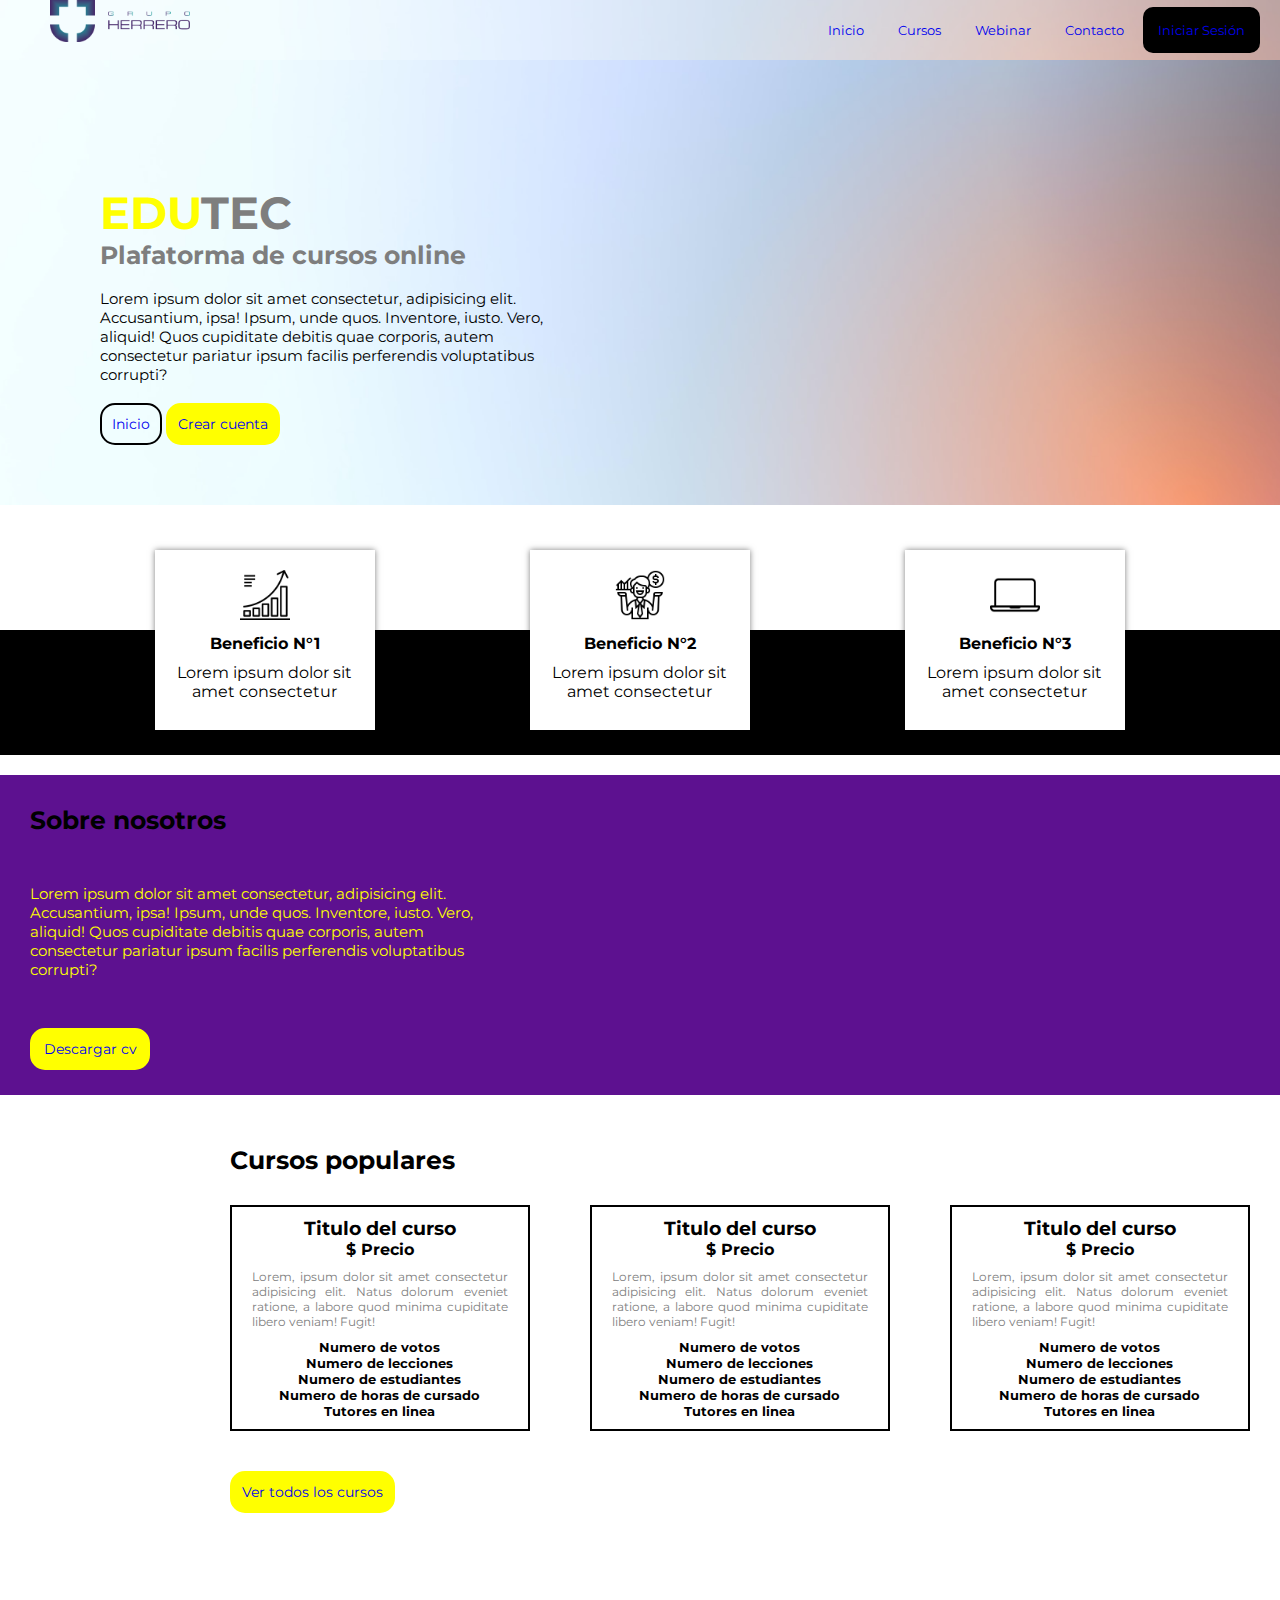
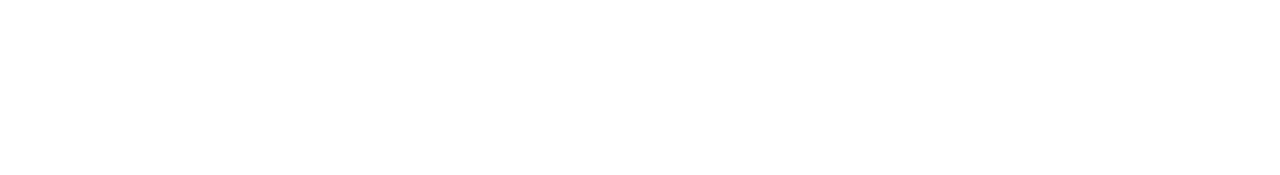
<file: index.html>
<!DOCTYPE html>
<html lang="es">
<head>
    <meta charset="UTF-8">
    <meta http-equiv="X-UA-Compatible" content="IE=edge">
    <meta name="viewport" content="width=device-width, initial-scale=1.0">
    <link rel="stylesheet" href="assets/estilos.css">
    <link href="https://fonts.googleapis.com/css2?family=Montserrat:ital,wght@0,100;0,200;0,300;0,400;0,500;0,600;0,700;0,800;0,900;1,100;1,200;1,300;1,400;1,500;1,600;1,700;1,800;1,900&display=swap" rel="stylesheet">
    <title>Plataforma de cursos online</title>
</head>
<body>
    <div class="container__general">

        <div class="nav__container">
            <nav class="header__nav--index">
                <img src="img/gh-logotipo-original.png" alt="Logo de la empresa" class="nav__logo--index">
                <div>  
                    <ul>
                        <li class="nav__il--index"><a href="index.html">Inicio</a></li>
                        <li class="nav__il--index"><a href="views/Cursos.html">Cursos</a></li>
                        <li class="nav__il--index"><a href="views/Webinar.html">Webinar</a></li>
                        <li class="nav__il--index"><a href="views/Contacto.html">Contacto</a></li>
                        <li class="nav__il--index" id="btn__is"><a href="views/Iniciar__sesión.html">Iniciar Sesión</a></li>
                    </ul>
                </div>
            </nav>
        </div>

    <br>
    <br>
    <br>
    <br>
    <br>
    <br>

        <div class="hero__container">
            <section class="header__container">
                <div>
                    <h1 class="header__tittle"> <span class="span__edu">EDU</span>TEC</h1>
                    <h2 class="header__subtittle">Plafatorma de cursos online</h2>
                    <br>
                <div>
                    <p class="header__parrafo"> Lorem ipsum dolor sit amet consectetur, adipisicing elit. Accusantium,
                    ipsa! Ipsum, unde quos. Inventore, iusto. Vero, aliquid! Quos
                    cupiditate debitis quae corporis, autem consectetur pariatur ipsum
                    facilis perferendis voluptatibus corrupti? </p>
                </div>
                <br>
                <div>
                    <ul>
                        <li class="text__btn--inicio"><a href="index.html">Inicio</a></li>
                        <li class="text__btn--cuenta"><a href="#">Crear cuenta</a></li>
                    </ul>
                </div>
                </div>
            </section>
        </div>

        <!-- Beneficios -->

    <section class="beneficios__container">
        <div class="grid">
            <div class="beneficios__grid">
                <div class="beneficios__text">
                    <img class="far fa-icon1" src="img/icono1.png" alt="icono1">
                    <h4 class="titulos__beneficios">Beneficio N°1</h4>
                    <p class=""> Lorem ipsum dolor sit amet consectetur </p>
                </div>
                <div class="beneficios__text">
                    <img class="far fa-icon2" src="img/icono2.png" alt="icono2">
                    <h4 class="titulos__beneficios">Beneficio N°2</h4>
                    <p> Lorem ipsum dolor sit amet consectetur </p>
                </div>
                <div class="beneficios__text">
                    <img class="far fa-icon3" src="img/icono3.png" alt="icono3">
                    <h4 class="titulos__beneficios">Beneficio N°3</h4>
                    <p> Lorem ipsum dolor sit amet consectetur </p>
                </div>
            </div>
        </div>
    </section>
    <br>
    
    <!-----fin de beneficios------>

<!-- sobre nosotros -->

    <section class="sobrenosotros_grid">
        <div class="sobrenosotros__container">
            <h2 class="sobrenosotros__tittle">Sobre nosotros</h2>
            <br>
            <p class="sobrenosotros__parrafo">
                Lorem ipsum dolor sit amet consectetur, adipisicing elit. Accusantium,
                ipsa! Ipsum, unde quos. Inventore, iusto. Vero, aliquid! Quos cupiditate
                debitis quae corporis, autem consectetur pariatur ipsum facilis
                perferendis voluptatibus corrupti?
            </p>
            <br>
            <a href="#" class="sobrenosotros__btn">Descargar cv</a>
        </div>
    </section>
    <br>

<!-----fin de sobre nosotros------>

<!-- Cursos populares -->

<section>
    <div class="cursospolulares_grid">
        <h2 class="cursospopulares__tittle">Cursos populares</h2>
        <div class="cp__containergeneral">
            <div class="cursospopulares__container">
            <h3>Titulo del curso</h3>
            <h4>$ Precio</h4>
            <p class="cursospopulares_parrafo">
                Lorem, ipsum dolor sit amet consectetur adipisicing elit. Natus
                dolorum eveniet ratione, a labore quod minima cupiditate libero
                veniam! Fugit!
            </p>
            <h5>Numero de votos</h5>
            <h5>Numero de lecciones</h5>
            <h5>Numero de estudiantes</h5>
            <h5>Numero de horas de cursado</h5>
            <h5>Tutores en linea</h5>
            </div>
            <div class="cursospopulares__container">
            <h3>Titulo del curso</h3>
            <h4>$ Precio</h4>
            <p class="cursospopulares_parrafo">
                Lorem, ipsum dolor sit amet consectetur adipisicing elit. Natus
                dolorum eveniet ratione, a labore quod minima cupiditate libero
                veniam! Fugit!
            </p>
            <h5>Numero de votos</h5>
            <h5>Numero de lecciones</h5>
            <h5>Numero de estudiantes</h5>
            <h5>Numero de horas de cursado</h5>
            <h5>Tutores en linea</h5>
            </div>
            <div class="cursospopulares__container">
            <h3>Titulo del curso</h3>
            <h4>$ Precio</h4>
            <p class="cursospopulares_parrafo"> Lorem, ipsum dolor sit amet consectetur adipisicing elit. Natus
                dolorum eveniet ratione, a labore quod minima cupiditate libero veniam! Fugit!</p>
            <h5>Numero de votos</h5>
            <h5>Numero de lecciones</h5>
            <h5>Numero de estudiantes</h5>
            <h5>Numero de horas de cursado</h5>
            <h5>Tutores en linea</h5>
            </div>
        </div>   
        <div>
            <ul>
                <li class="cursospopulares__btn"><a href="views/Cursos.html">Ver todos los cursos </a></i>
            </ul>
        </div>
    
</section>

</body>
</html>
</file>
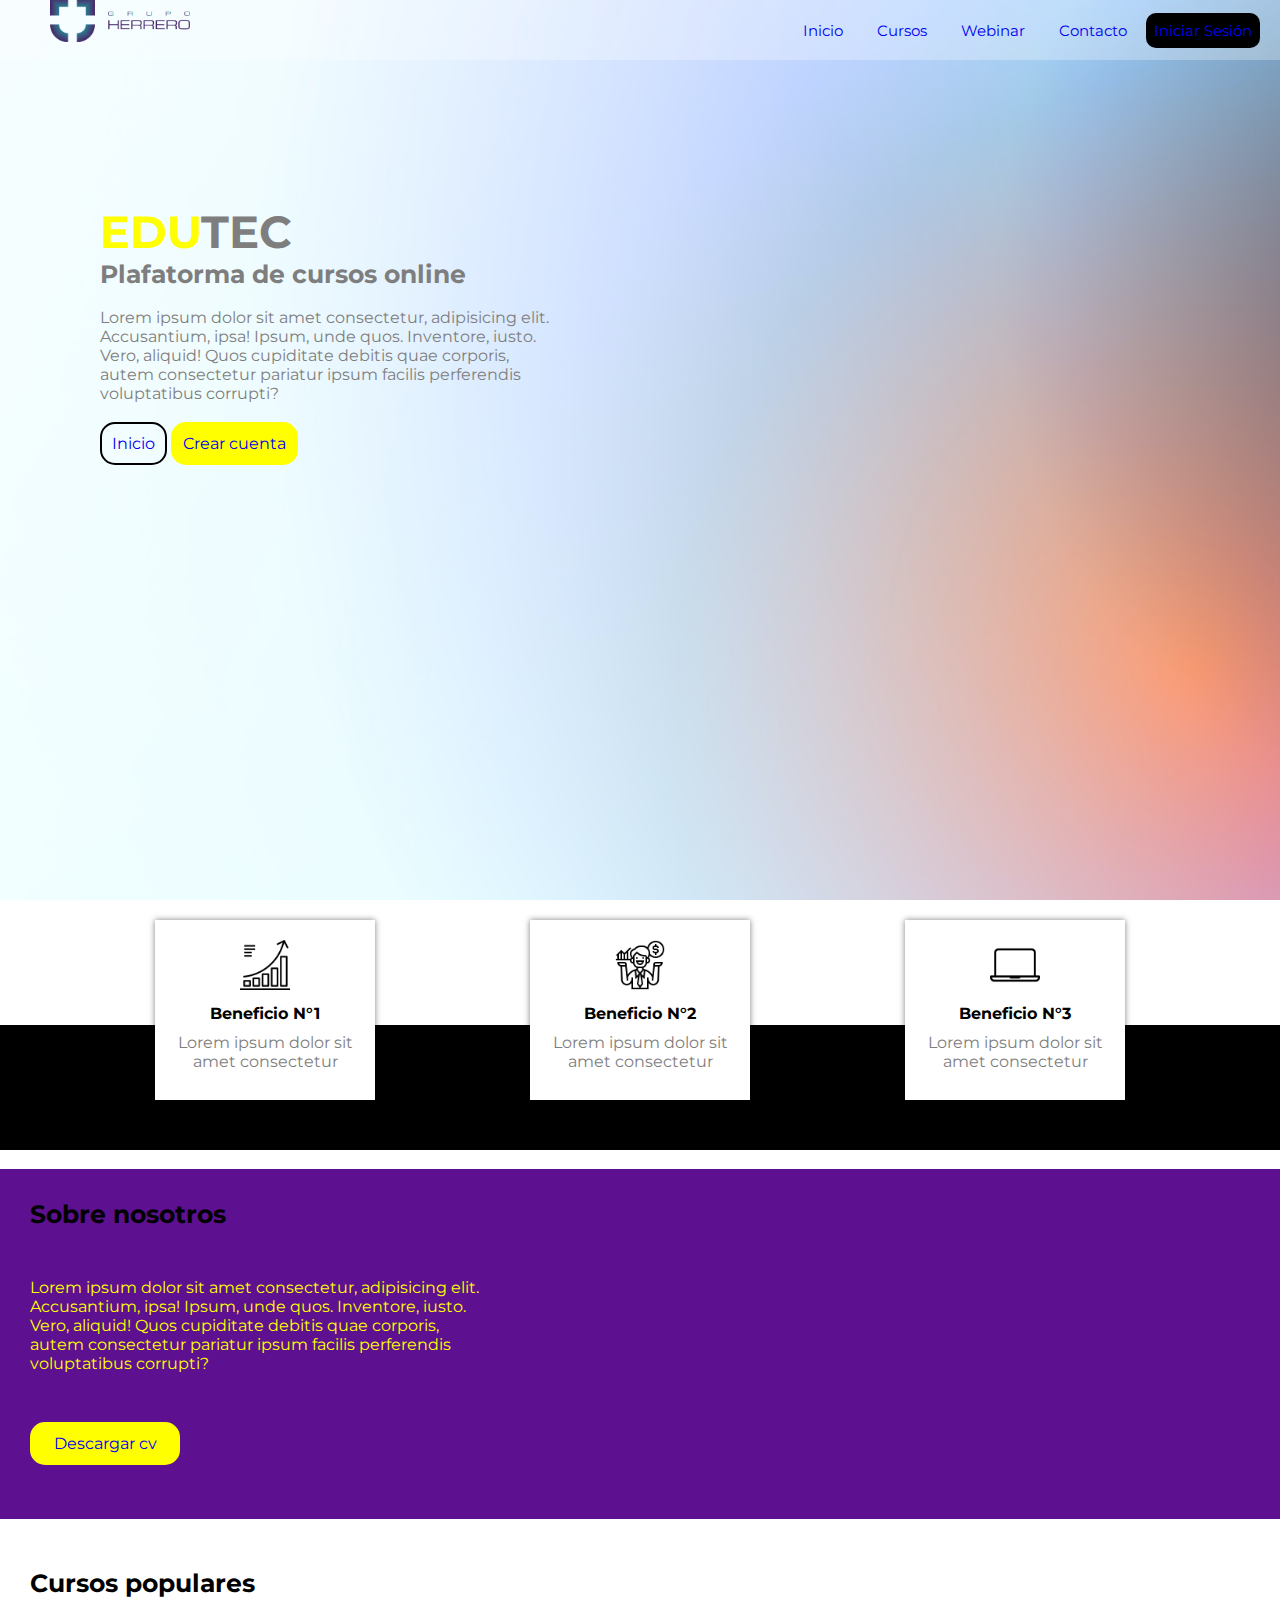
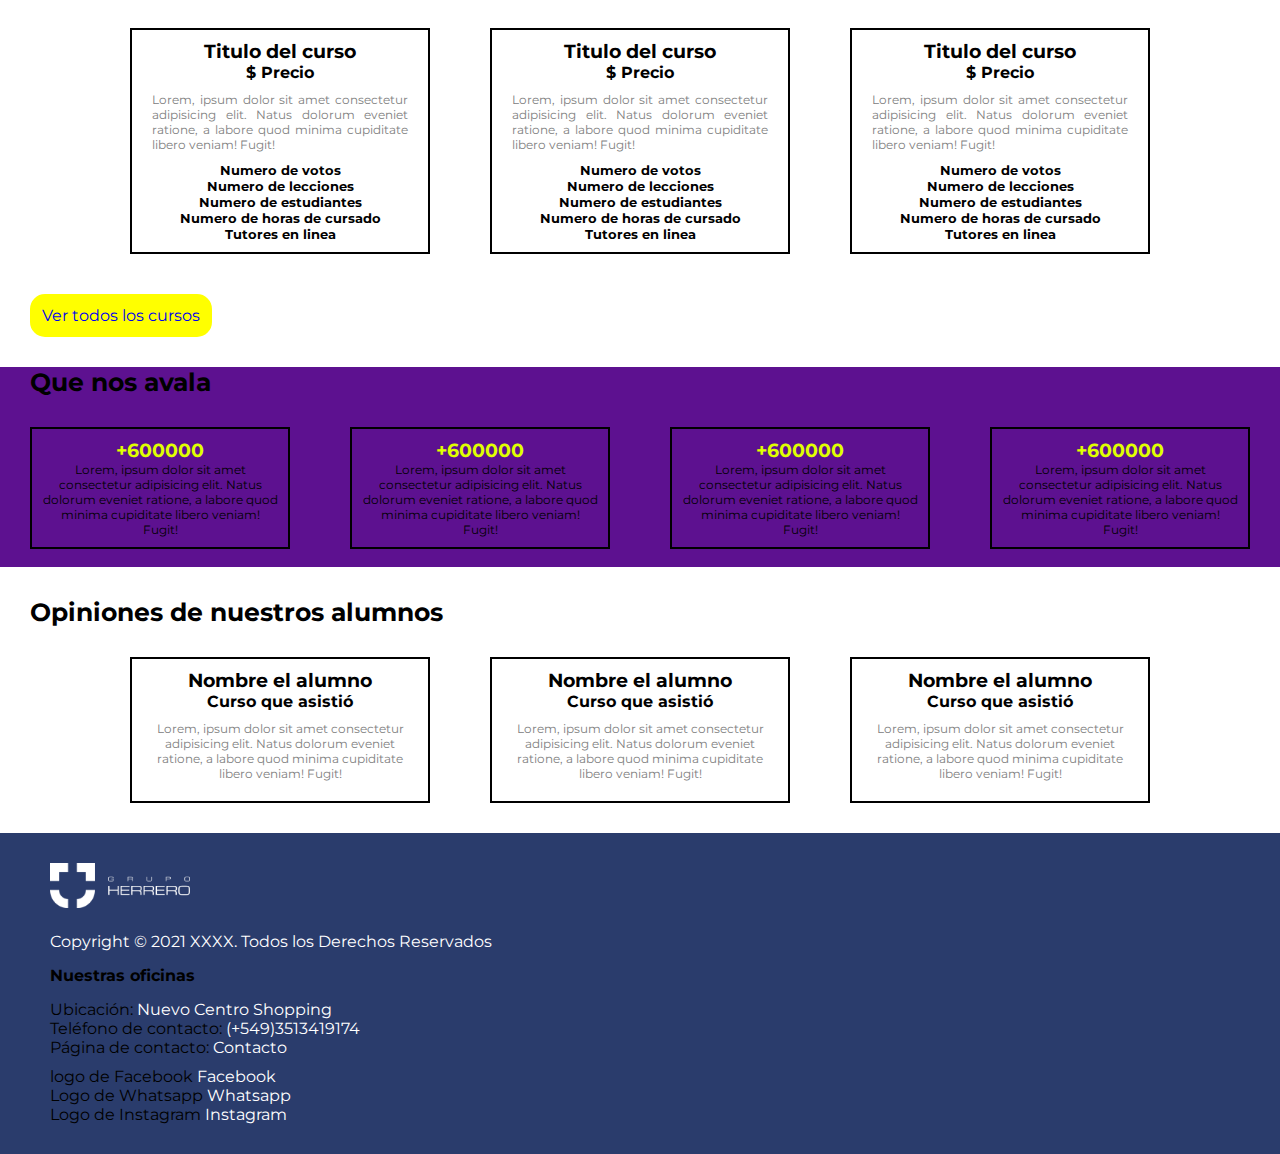
<file: extra/Entrega N°10/index.html>
<!DOCTYPE html>
<html lang="es">

<!-- Sección del head -->

<head>
    <meta charset="UTF-8" />
    <meta http-equiv="X-UA-Compatible" content="IE=edge" />
    <meta name="viewport" content="width=device-width, initial-scale=1.0" />
    <link rel="stylesheet" href="assets/css/estilos.css" />
    <link rel="preconnect" href="https://fonts.googleapis.com">
    <link rel="preconnect" href="https://fonts.gstatic.com" crossorigin>
    <link href="https://fonts.googleapis.com/css2?family=Montserrat:ital,wght@0,100;0,200;0,300;0,400;0,500;0,600;0,700;0,800;0,900;1,100;1,200;1,300;1,400;1,500;1,600;1,700;1,800;1,900&display=swap" rel="stylesheet">
    <title>Plataforma de cursos online</title>
</head>

<!-----fin del head------>

<body>
    
    <!-- Sección del Header -->
    <header class="header__index">

    <!-- Barra de menú -->

    <nav class="header__nav--index">
        <img src="img/gh-logotipo-original.png" alt="Logo de la empresa" class="nav__logo--index">
        <div>  
            <ul>
                <li class="nav__il--index"><a href="index.html">Inicio</a></li>
                <li class="nav__il--index"><a href="views/Cursos.html">Cursos</a></li>
                <li class="nav__il--index"><a href="views/Webinar.html">Webinar</a></li>
                <li class="nav__il--index"><a href="views/Contacto.html">Contacto</a></li>
                <li class="nav__il--is"><a href="views/Iniciar__sesión.html">Iniciar Sesión</a></li>
            </ul>
        </div>
    </nav>

    <!-----fin de la barra de menu------>

    <br>
    <br>
    <br>
    <br>
    <br>
    <br>

    <!-- hero del header -->

    <section class="header__container">
        <div>
            <h1 class="header__tittle"> <span class="span__edu">EDU</span>TEC</h1>
            <h2 class="header__subtittle">Plafatorma de cursos online</h2>
            <br>
        <div>
            <p class="header__parrafo"> Lorem ipsum dolor sit amet consectetur, adipisicing elit. Accusantium,
            ipsa! Ipsum, unde quos. Inventore, iusto. Vero, aliquid! Quos
            cupiditate debitis quae corporis, autem consectetur pariatur ipsum
            facilis perferendis voluptatibus corrupti? </p>
        </div>
        <br>
        <div>
            <ul>
                <li class="text__btn--inicio"><a href="index.html">Inicio</a></li>
                <li class="text__btn--cuenta"><a href="#">Crear cuenta</a></li>
            </ul>
        </div>
        </div>
    </section>

    <!-----fin del hero----->

    </header>

    <!-----fin del header------>

    <!-- Beneficios -->

    <section class="beneficios__container">
        <div class="grid">
            <div class="beneficios__grid">
                <div class="beneficios__text">
                    <img class="far fa-icon1" src="img/icono1.png" alt="icono1">
                    <h4 class="titulos__beneficios">Beneficio N°1</h4>
                    <p class=""> Lorem ipsum dolor sit amet consectetur </p>
                </div>
                <div class="beneficios__text">
                    <img class="far fa-icon2" src="img/icono2.png" alt="icono2">
                    <h4 class="titulos__beneficios">Beneficio N°2</h4>
                    <p> Lorem ipsum dolor sit amet consectetur </p>
                </div>
                <div class="beneficios__text">
                    <img class="far fa-icon3" src="img/icono3.png" alt="icono3">
                    <h4 class="titulos__beneficios">Beneficio N°3</h4>
                    <p> Lorem ipsum dolor sit amet consectetur </p>
                </div>
            </div>
        </div>
    </section>
      <br>
    
    <!-----fin de beneficios------>

    <!-- sobre nosotros -->
    <section>
        <div class="sobrenosotros__container">
            <h2 class="sobrenosotros__tittle">Sobre nosotros</h2>
            <br>
            <p class="sobrenosotros__parrafo">
                Lorem ipsum dolor sit amet consectetur, adipisicing elit. Accusantium,
                ipsa! Ipsum, unde quos. Inventore, iusto. Vero, aliquid! Quos cupiditate
                debitis quae corporis, autem consectetur pariatur ipsum facilis
                perferendis voluptatibus corrupti?
            </p>
            <br>
            <a href="#" class="sobrenosotros__btn">Descargar cv</a>
        </div>
    </section>
    <br>

    <!-----fin de sobre nosotros------>

    <!-- Cursos populares -->

    <section>
        <h2 class="cursospopulares__tittle">Cursos populares</h2>
        <div class="cp__containergeneral">
            <div class="cursospopulares__container">
            <h3>Titulo del curso</h3>
            <h4>$ Precio</h4>
            <p class="cursospopulares_parrafo">
                Lorem, ipsum dolor sit amet consectetur adipisicing elit. Natus
                dolorum eveniet ratione, a labore quod minima cupiditate libero
                veniam! Fugit!
            </p>
            <h5>Numero de votos</h5>
            <h5>Numero de lecciones</h5>
            <h5>Numero de estudiantes</h5>
            <h5>Numero de horas de cursado</h5>
            <h5>Tutores en linea</h5>
            </div>
            <div class="cursospopulares__container">
            <h3>Titulo del curso</h3>
            <h4>$ Precio</h4>
            <p class="cursospopulares_parrafo">
                Lorem, ipsum dolor sit amet consectetur adipisicing elit. Natus
                dolorum eveniet ratione, a labore quod minima cupiditate libero
                veniam! Fugit!
            </p>
            <h5>Numero de votos</h5>
            <h5>Numero de lecciones</h5>
            <h5>Numero de estudiantes</h5>
            <h5>Numero de horas de cursado</h5>
            <h5>Tutores en linea</h5>
            </div>
            <div class="cursospopulares__container">
            <h3>Titulo del curso</h3>
            <h4>$ Precio</h4>
            <p class="cursospopulares_parrafo"> Lorem, ipsum dolor sit amet consectetur adipisicing elit. Natus
                dolorum eveniet ratione, a labore quod minima cupiditate libero veniam! Fugit!</p>
            <h5>Numero de votos</h5>
            <h5>Numero de lecciones</h5>
            <h5>Numero de estudiantes</h5>
            <h5>Numero de horas de cursado</h5>
            <h5>Tutores en linea</h5>
            </div>
        </div>   
        <div>
            <ul>
                <li class="cursospopulares__btn"><a href="views/Cursos.html">Ver todos los cursos </a></i>
            </ul>
        </div>
    </section>
    
    <!----- fin de cursos polulares ----->

    <!-- Que nos avala -->

    <section class="quenosavala__container--general">
        <h2 class="quenosavala__tittle">Que nos avala</h2>
        <div class="quenosavala__container">
            <div class="quenosavala__section">
                <h3 class="quenosavala__number">+600000</h3>
                <p class="quenosavala_parrafo">
                Lorem, ipsum dolor sit amet consectetur adipisicing elit. Natus
                dolorum eveniet ratione, a labore quod minima cupiditate libero
                veniam! Fugit!
                </p>
            </div>
            <div class="quenosavala__section">
                <h3 class="quenosavala__number">+600000</h3>
                <p class="quenosavala_parrafo">
                Lorem, ipsum dolor sit amet consectetur adipisicing elit. Natus
                dolorum eveniet ratione, a labore quod minima cupiditate libero
                veniam! Fugit!
                </p>
            </div>
            <div class="quenosavala__section">
                <h3 class="quenosavala__number">+600000</h3>
                <p class="quenosavala_parrafo">
                Lorem, ipsum dolor sit amet consectetur adipisicing elit. Natus
                dolorum eveniet ratione, a labore quod minima cupiditate libero
                veniam! Fugit!
                </p>
            </div>
            <div class="quenosavala__section">
                <h3 class="quenosavala__number">+600000</h3>
                <p class="quenosavala_parrafo">
                Lorem, ipsum dolor sit amet consectetur adipisicing elit. Natus
                dolorum eveniet ratione, a labore quod minima cupiditate libero
                veniam! Fugit!
                </p>
            </div>
        </div>
    </section>

    <!----- fin de que nos avala ----->

    <!-- Comentarios de nuestros alumnos -->

    <section>
        <h2 class="opiniones__tittle">Opiniones de nuestros alumnos</h2>
        <div class="opiniones__containergeneral">
            <div class="opiniones__container">
                <h3>Nombre el alumno</h3>
                <h4>Curso que asistió</h4>
                <p class="opiniones__parrafo">
                    Lorem, ipsum dolor sit amet consectetur adipisicing elit. Natus
                    dolorum eveniet ratione, a labore quod minima cupiditate libero
                    veniam! Fugit!
                </div>
            <div class="opiniones__container">
                <h3>Nombre el alumno</h3>
                <h4>Curso que asistió</h4>
                <p class="opiniones__parrafo">
                    Lorem, ipsum dolor sit amet consectetur adipisicing elit. Natus
                    dolorum eveniet ratione, a labore quod minima cupiditate libero
                    veniam! Fugit!
                </p>
                </div>
            <div class="opiniones__container">
                <h3>Nombre el alumno</h3>
                <h4>Curso que asistió</h4>
                <p class="opiniones__parrafo">
                    Lorem, ipsum dolor sit amet consectetur adipisicing elit. Natus
                    dolorum eveniet ratione, a labore quod minima cupiditate libero
                    veniam! Fugit!
                </p>
            </div>
        </div>
    </section>

    <!----- fin de cometarios de nuestros alumnos ----->

    <!-- footer -->

    <footer>
        <section class="footer__container">
            <img src="img/gh-logotipo-blanco.png" alt="Logo de la empresa" class="nav__logo">
            <p class="footer_copy">Copyright © 2021 XXXX. Todos los Derechos Reservados</p>
            <h4 class="footer__tittle">Nuestras oficinas</h4>
            <div class="footer__datos">
                Ubicación:
                <a href="https://goo.gl/maps/L4fyzm1HqLHiMrsH6" target="_blanck" class="link__footer"> Nuevo Centro Shopping</a>
                <br>
                Teléfono de contacto:
                <a href="https://wa.me/+5493513419174" target="_blanck" class="link__footer">(+549)3513419174</a>
                <br>
                Página de contacto:
                <a href="views/Contacto.html" class="link__footer">Contacto</a>
            </div>
            <div class="footer__datos">
                logo de Facebook
                <a href="https://www.facebook.com/" target="_blanck" class="link__footer">Facebook</a>
                <br />
                Logo de Whatsapp
                <a href="https://wa.me/+5493513419174" target="_blanck" class="link__footer">Whatsapp</a>
                <br />
                Logo de Instagram
                <a href="https://www.instagram.com/" target="_blanck" class="link__footer">Instagram</a>
            </div>
        </section>
    </footer>

    <!----- fin del footer ----->

  </body>
</html>
</file>
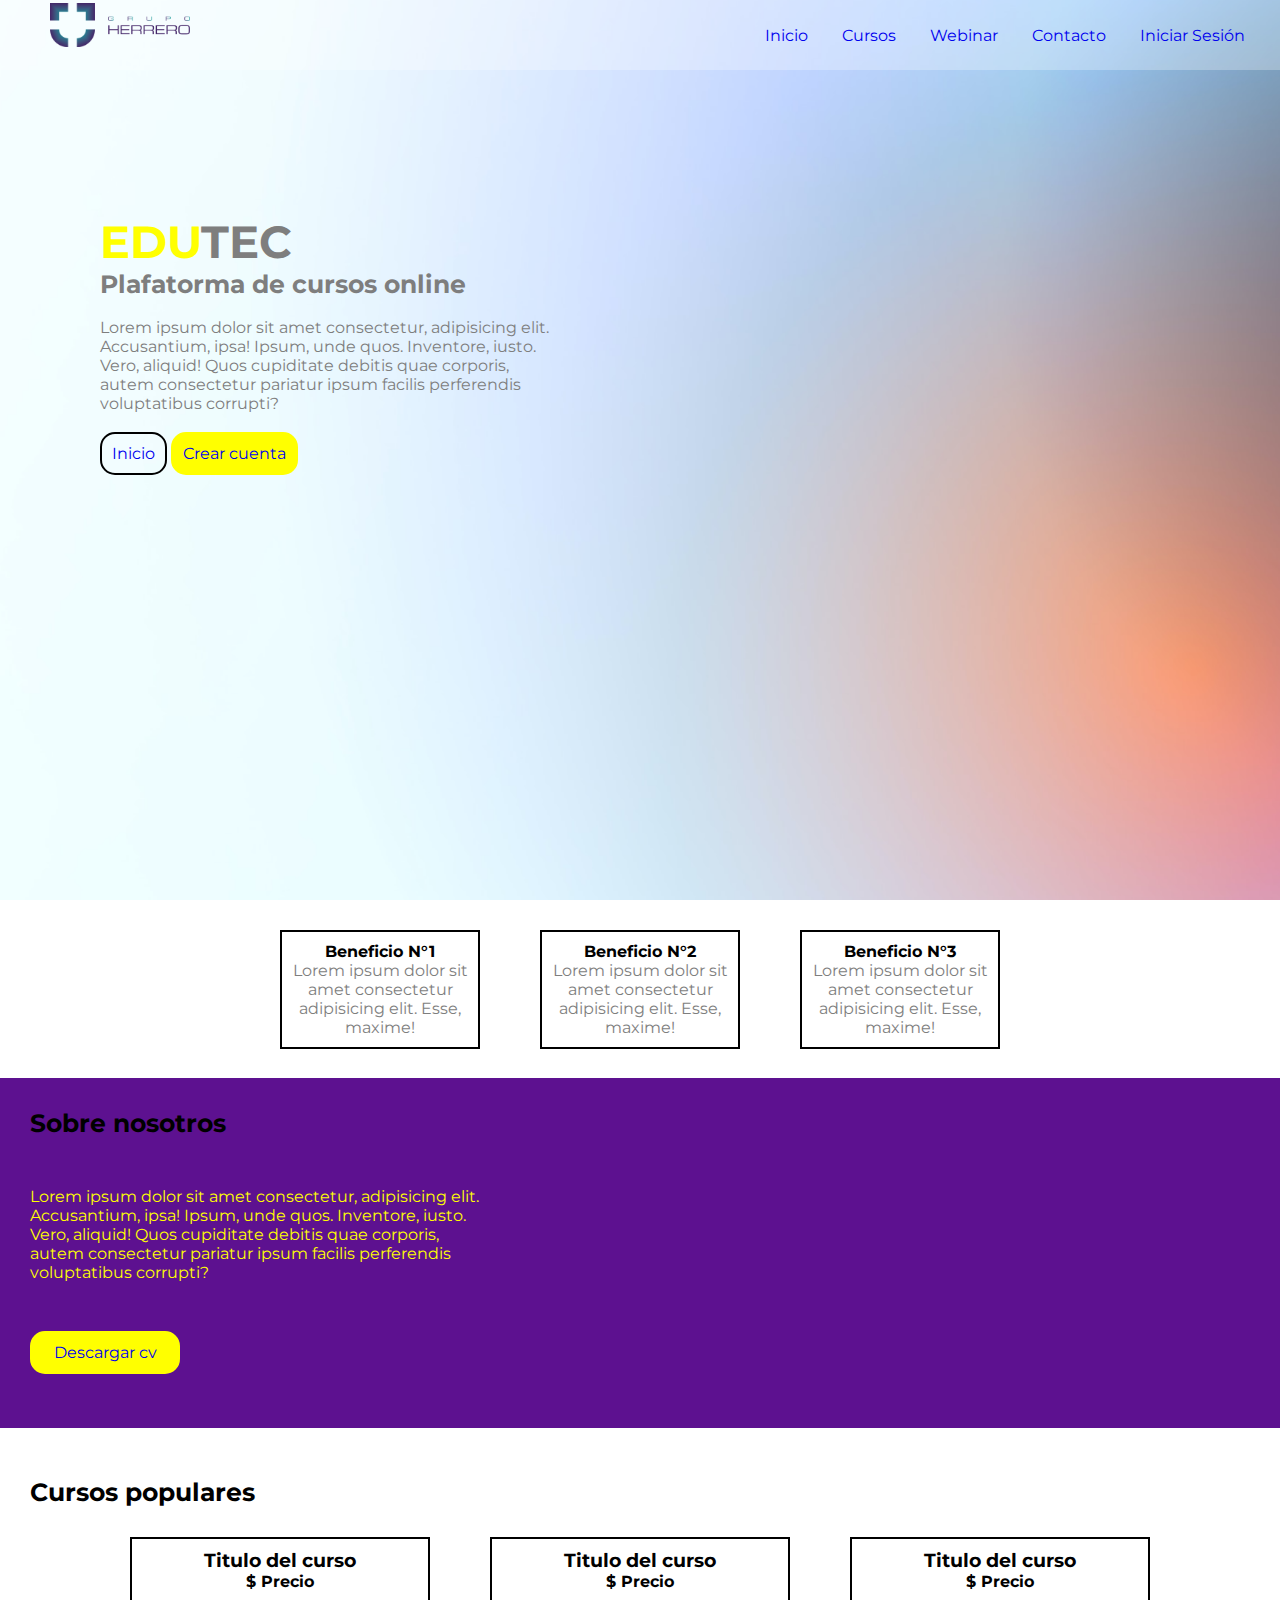
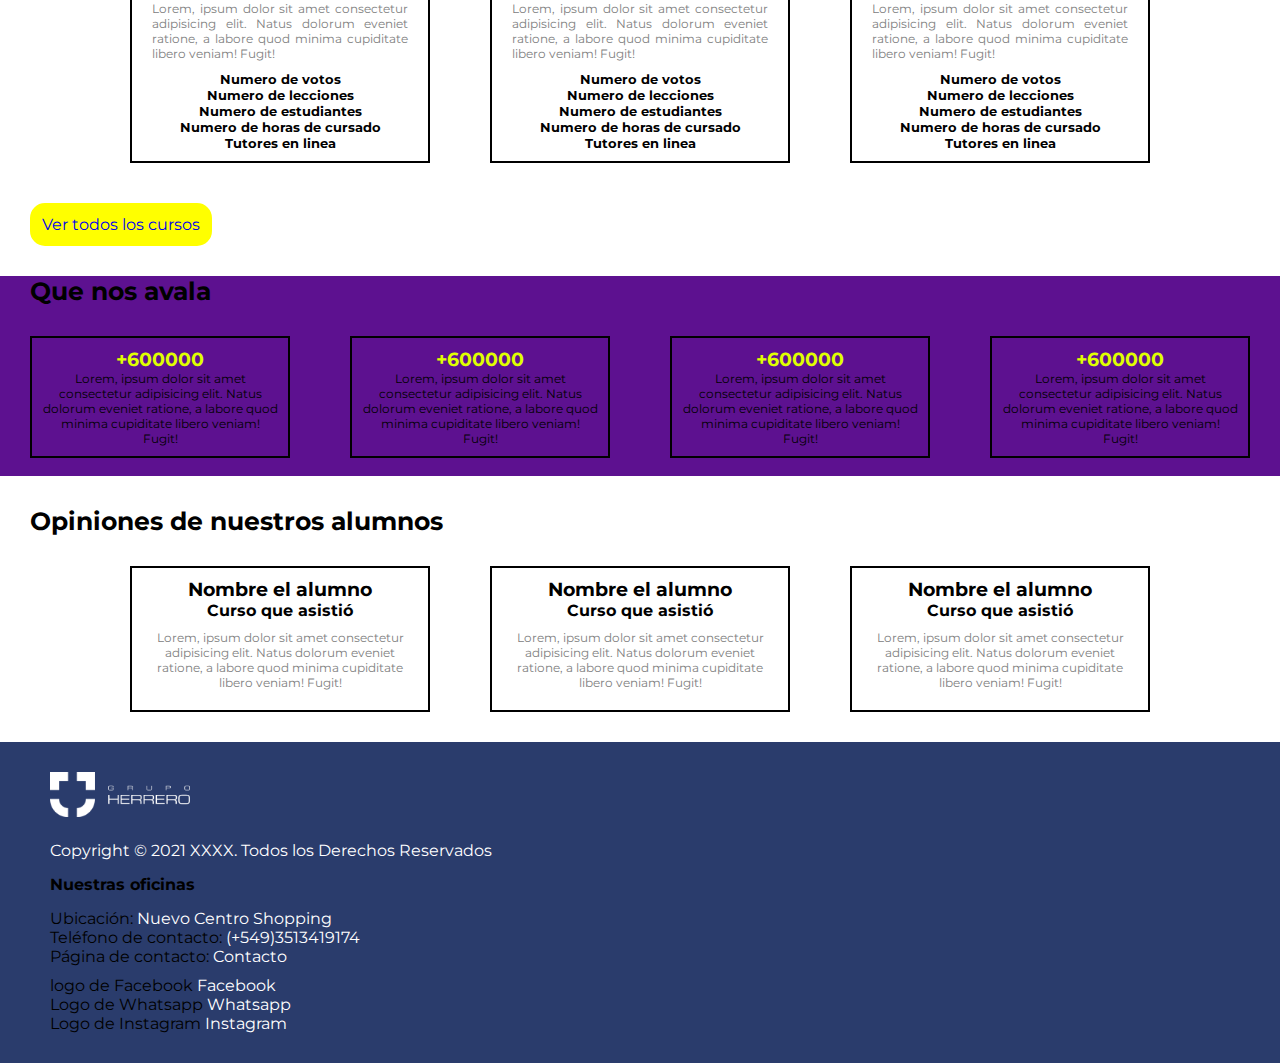
<file: extra/Back up/Entrega N° 8/index.html>
<!DOCTYPE html>
<html lang="es">

<!-- Sección del head -->

<head>
    <meta charset="UTF-8" />
    <meta http-equiv="X-UA-Compatible" content="IE=edge" />
    <meta name="viewport" content="width=device-width, initial-scale=1.0" />
    <link rel="stylesheet" href="assets/css/estilos.css" />
    <link rel="preconnect" href="https://fonts.googleapis.com">
    <link rel="preconnect" href="https://fonts.gstatic.com" crossorigin>
    <link href="https://fonts.googleapis.com/css2?family=Montserrat:ital,wght@0,100;0,200;0,300;0,400;0,500;0,600;0,700;0,800;0,900;1,100;1,200;1,300;1,400;1,500;1,600;1,700;1,800;1,900&display=swap" rel="stylesheet">
    <title>Plataforma de cursos online</title>
</head>

<!-----fin del head------>

<body>
    
    <!-- Sección del Header -->
    <header class="header__index">

    <!-- Barra de menú -->

    <nav class="header__nav--index">
        <img src="img/gh-logotipo-original.png" alt="Logo de la empresa" class="nav__logo--index">
        <div>  
            <ul>
                <li class="nav__il--index"><a href="index.html">Inicio</a></li>
                <li class="nav__il--index"><a href="views/Cursos.html">Cursos</a></li>
                <li class="nav__il--index"><a href="views/Webinar.html">Webinar</a></li>
                <li class="nav__il--index"><a href="views/Contacto.html">Contacto</a></li>
                <li class="nav__il--index"><a href="views/Iniciar__sesión.html">Iniciar Sesión</a></li>
            </ul>
        </div>
    </nav>

    <!-----fin de la barra de menu------>

    <br>
    <br>
    <br>
    <br>
    <br>
    <br>

    <!-- hero del header -->

    <section class="header__container">
        <div>
            <h1 class="header__tittle"> <span class="span__edu">EDU</span>TEC</h1>
            <h2 class="header__subtittle">Plafatorma de cursos online</h2>
            <br>
        <div>
            <p class="header__parrafo"> Lorem ipsum dolor sit amet consectetur, adipisicing elit. Accusantium,
            ipsa! Ipsum, unde quos. Inventore, iusto. Vero, aliquid! Quos
            cupiditate debitis quae corporis, autem consectetur pariatur ipsum
            facilis perferendis voluptatibus corrupti? </p>
        </div>
        <br>
        <div>
            <ul>
                <li class="text__btn--inicio"><a href="index.html">Inicio</a></li>
                <li class="text__btn--cuenta"><a href="#">Crear cuenta</a></li>
            </ul>
        </div>
        </div>
    </section>

    <!-----fin del hero----->

    </header>

    <!-----fin del header------>

    <!-- Barra de menú -->

    <section>
        <div class="beneficios__container">
            <div class="beneficios__text--one">
                <h4>Beneficio N°1</h4>
                <p> Lorem ipsum dolor sit amet consectetur adipisicing elit. Esse, maxime!</p>
            </div>
            <div class="beneficios__text--two">  <!-- Asi deberia colocar todas las clases -->
                <h4>Beneficio N°2</h4>
                <p> Lorem ipsum dolor sit amet consectetur adipisicing elit. Esse, maxime!</p>
            </div>
            <div class="beneficios__text--three">
                <h4>Beneficio N°3</h4>
                <p> Lorem ipsum dolor sit amet consectetur adipisicing elit. Esse, maxime!</p>
            </div>
        </div>
    </section>
    <br>
    
    <!-----fin de beneficios------>

    <!-- sobre nosotros -->
    <section>
        <div class="sobrenosotros__container">
            <h2 class="sobrenosotros__tittle">Sobre nosotros</h2>
            <br>
            <p class="sobrenosotros__parrafo">
                Lorem ipsum dolor sit amet consectetur, adipisicing elit. Accusantium,
                ipsa! Ipsum, unde quos. Inventore, iusto. Vero, aliquid! Quos cupiditate
                debitis quae corporis, autem consectetur pariatur ipsum facilis
                perferendis voluptatibus corrupti?
            </p>
            <br>
            <a href="#" class="sobrenosotros__btn">Descargar cv</a>
        </div>
    </section>
    <br>

    <!-----fin de sobre nosotros------>

    <!-- Cursos populares -->

    <section>
        <h2 class="cursospopulares__tittle">Cursos populares</h2>
        <div class="cp__containergeneral">
            <div class="cursospopulares__container">
            <h3>Titulo del curso</h3>
            <h4>$ Precio</h4>
            <p class="cursospopulares_parrafo">
                Lorem, ipsum dolor sit amet consectetur adipisicing elit. Natus
                dolorum eveniet ratione, a labore quod minima cupiditate libero
                veniam! Fugit!
            </p>
            <h5>Numero de votos</h5>
            <h5>Numero de lecciones</h5>
            <h5>Numero de estudiantes</h5>
            <h5>Numero de horas de cursado</h5>
            <h5>Tutores en linea</h5>
            </div>
            <div class="cursospopulares__container">
            <h3>Titulo del curso</h3>
            <h4>$ Precio</h4>
            <p class="cursospopulares_parrafo">
                Lorem, ipsum dolor sit amet consectetur adipisicing elit. Natus
                dolorum eveniet ratione, a labore quod minima cupiditate libero
                veniam! Fugit!
            </p>
            <h5>Numero de votos</h5>
            <h5>Numero de lecciones</h5>
            <h5>Numero de estudiantes</h5>
            <h5>Numero de horas de cursado</h5>
            <h5>Tutores en linea</h5>
            </div>
            <div class="cursospopulares__container">
            <h3>Titulo del curso</h3>
            <h4>$ Precio</h4>
            <p class="cursospopulares_parrafo"> Lorem, ipsum dolor sit amet consectetur adipisicing elit. Natus
                dolorum eveniet ratione, a labore quod minima cupiditate libero veniam! Fugit!</p>
            <h5>Numero de votos</h5>
            <h5>Numero de lecciones</h5>
            <h5>Numero de estudiantes</h5>
            <h5>Numero de horas de cursado</h5>
            <h5>Tutores en linea</h5>
            </div>
        </div>   
        <div>
            <ul>
                <li class="cursospopulares__btn"><a href="views/Cursos.html">Ver todos los cursos </a></i>
            </ul>
        </div>
    </section>
    
    <!----- fin de cursos polulares ----->

    <!-- Que nos avala -->

    <section class="quenosavala__container--general">
        <h2 class="quenosavala__tittle">Que nos avala</h2>
        <div class="quenosavala__container">
            <div class="quenosavala__section">
                <h3 class="quenosavala__number">+600000</h3>
                <p class="quenosavala_parrafo">
                Lorem, ipsum dolor sit amet consectetur adipisicing elit. Natus
                dolorum eveniet ratione, a labore quod minima cupiditate libero
                veniam! Fugit!
                </p>
            </div>
            <div class="quenosavala__section">
                <h3 class="quenosavala__number">+600000</h3>
                <p class="quenosavala_parrafo">
                Lorem, ipsum dolor sit amet consectetur adipisicing elit. Natus
                dolorum eveniet ratione, a labore quod minima cupiditate libero
                veniam! Fugit!
                </p>
            </div>
            <div class="quenosavala__section">
                <h3 class="quenosavala__number">+600000</h3>
                <p class="quenosavala_parrafo">
                Lorem, ipsum dolor sit amet consectetur adipisicing elit. Natus
                dolorum eveniet ratione, a labore quod minima cupiditate libero
                veniam! Fugit!
                </p>
            </div>
            <div class="quenosavala__section">
                <h3 class="quenosavala__number">+600000</h3>
                <p class="quenosavala_parrafo">
                Lorem, ipsum dolor sit amet consectetur adipisicing elit. Natus
                dolorum eveniet ratione, a labore quod minima cupiditate libero
                veniam! Fugit!
                </p>
            </div>
        </div>
    </section>

    <!----- fin de que nos avala ----->

    <!-- Comentarios de nuestros alumnos -->

    <section>
        <h2 class="opiniones__tittle">Opiniones de nuestros alumnos</h2>
        <div class="opiniones__containergeneral">
            <div class="opiniones__container">
                <h3>Nombre el alumno</h3>
                <h4>Curso que asistió</h4>
                <p class="opiniones__parrafo">
                    Lorem, ipsum dolor sit amet consectetur adipisicing elit. Natus
                    dolorum eveniet ratione, a labore quod minima cupiditate libero
                    veniam! Fugit!
                </div>
            <div class="opiniones__container">
                <h3>Nombre el alumno</h3>
                <h4>Curso que asistió</h4>
                <p class="opiniones__parrafo">
                    Lorem, ipsum dolor sit amet consectetur adipisicing elit. Natus
                    dolorum eveniet ratione, a labore quod minima cupiditate libero
                    veniam! Fugit!
                </p>
                </div>
            <div class="opiniones__container">
                <h3>Nombre el alumno</h3>
                <h4>Curso que asistió</h4>
                <p class="opiniones__parrafo">
                    Lorem, ipsum dolor sit amet consectetur adipisicing elit. Natus
                    dolorum eveniet ratione, a labore quod minima cupiditate libero
                    veniam! Fugit!
                </p>
            </div>
        </div>
    </section>

    <!----- fin de cometarios de nuestros alumnos ----->

    <!-- footer -->

    <footer>
        <section class="footer__container">
            <img src="img/gh-logotipo-blanco.png" alt="Logo de la empresa" class="nav__logo">
            <p class="footer_copy">Copyright © 2021 XXXX. Todos los Derechos Reservados</p>
            <h4 class="footer__tittle">Nuestras oficinas</h4>
            <div class="footer__datos">
                Ubicación:
                <a href="https://goo.gl/maps/L4fyzm1HqLHiMrsH6" target="_blanck" class="link__footer"> Nuevo Centro Shopping</a>
                <br>
                Teléfono de contacto:
                <a href="https://wa.me/+5493513419174" target="_blanck" class="link__footer">(+549)3513419174</a>
                <br>
                Página de contacto:
                <a href="views/Contacto.html" class="link__footer">Contacto</a>
            </div>
            <div class="footer__datos">
                logo de Facebook
                <a href="https://www.facebook.com/" target="_blanck" class="link__footer">Facebook</a>
                <br />
                Logo de Whatsapp
                <a href="https://wa.me/+5493513419174" target="_blanck" class="link__footer">Whatsapp</a>
                <br />
                Logo de Instagram
                <a href="https://www.instagram.com/" target="_blanck" class="link__footer">Instagram</a>
            </div>
        </section>
    </footer>

    <!----- fin del footer ----->

  </body>
</html>
</file>
<file: assets/estilos.css>
/* css reset */

* {
    margin: 0;
    padding: 0;
    box-sizing: border-box;
    font-family: 'Montserrat', sans-serif;
    text-decoration: none;
    list-style: none;
    
}

/*<---------------------> */

/* General */

body{
    min-height: 100vh;
 
}

/*<---------------------> */

/*<--container__generar--> */

.container__general{
    display: grid;
    grid-template-columns: repeat(4, 1fr);
    grid-template-rows: 60px 445px 250px 320px 450px 250px;  /*<-- Creo que el error esta aca --> */
    gap: 0px;
    grid-template-areas: 
    'nav nav nav nav'
    'hero hero hero hero'
    'beneficio beneficio beneficio beneficio'
    'cv cv cv cv'
    'cp cp cp cp'
    'footer footer footer footer'
    ;
    
    
}

/*<---------------------> */

/*<--nav--> */

.nav__container{
    grid-area: nav;
    background: url(../img/Frame\ 2.png);
    background-repeat: no-repeat;
    background-position: center;
    background-size: cover;
}

.header__nav--index{
    height: 60px;
    width: 100%;
    padding: 20px;
    display: flex;
    justify-content: space-between;
    align-items: center;
    text-align: center;
    background-color: rgba(255, 255, 255, 0.281);
    
}

.nav__il--index{
    display: inline-block;
    padding: 15px 15px;
    font-size: 13px;
}

.nav__logo--index{
    width: 140px;
    margin: 10px 30px 30px 30px;
}

#btn__is{
    display: inline-block;
    font-size: 13px;
    background-color: black;
    transition: 2s;
    border-radius: 10px;  

}

.nav__il--index:hover{
    font-size: 16px;
}

#btn__is:hover {
    display: inline-block;
    background-color: #2A3C6C;
    font-size: 14px;
    transition: 0.9s;
}

/*<---------------------> */

/*<--Hero--> */

.hero__container{
    grid-area: hero;
}

/* seccion de header - Index */

.hero__container{
    width: 100%;
    height: 445px; /*<--Ver como puedo colocar 100vh sin que se me rompa--> */
    padding: 0px;
    margin: 0px;
    background: url(../img/Frame\ 2.png);
    background-repeat: no-repeat;
    background-position: center;
    background-size: cover;
} 

  /*<---------------------> */

  /* Seccion, párrafo y título del header - Index */

.header__container{
    margin: 125px 0 30px 100px;
    display: flex;
    flex-direction: column;
}

.header__tittle{
    font-size: 45px;
    color: #7e7e7e;
    -webkit-animation: tracking-in-expand 2s cubic-bezier(0.215, 0.610, 0.355, 1.000) both;
    animation: tracking-in-expand 2s cubic-bezier(0.215, 0.610, 0.355, 1.000) both;
}

  /*<-------Efecto del H1-------> */
@-webkit-keyframes tracking-in-expand {
    0% {
      letter-spacing: -0.5em;
      opacity: 0;
    }
    40% {
      opacity: 0.6;
    }
    100% {
      opacity: 1;
    }
  }
  @keyframes tracking-in-expand {
    0% {
      letter-spacing: -0.5em;
      opacity: 0;
    }
    40% {
      opacity: 0.6;
    }
    100% {
      opacity: 1;
    }
  }
  
  /*<-------Fin del efecto del H1-------> */
  
.header__subtittle{
    font-size: 25px;
    color: #7e7e7e;
    -webkit-animation: text-focus-in 1s cubic-bezier(0.550, 0.085, 0.680, 0.530) 1s both;
    animation: text-focus-in 1s cubic-bezier(0.550, 0.085, 0.680, 0.530) 1s both;
}

.header__parrafo{
    width: 450px;
    font-size: 15px;
    -webkit-animation: text-focus-in 1s cubic-bezier(0.550, 0.085, 0.680, 0.530) 1s both;
    animation: text-focus-in 1s cubic-bezier(0.550, 0.085, 0.680, 0.530) 1s both;
}

  /*<-------Efecto del subtitulo y parrafo-------> */

  @-webkit-keyframes text-focus-in {
    0% {
      -webkit-filter: blur(12px);
              filter: blur(12px);
      opacity: 0;
    }
    100% {
      -webkit-filter: blur(0px);
              filter: blur(0px);
      opacity: 1;
    }
  }
  @keyframes text-focus-in {
    0% {
      -webkit-filter: blur(12px);
              filter: blur(12px);
      opacity: 0;
    }
    100% {
      -webkit-filter: blur(0px);
              filter: blur(0px);
      opacity: 1;
    }
}

  /*<-------Fin del efecto del subtitulo y parrafo-------> */

.span__edu{
    color: yellow;
}

.text__btn--inicio{
    font-size: 14px;
    display: inline-block;
    border: 2px solid black;
    text-align: center;
    border-radius: 15px;
    padding: 10px 10px 10px 10px;
    -webkit-animation: slide-in-left 2s cubic-bezier(0.250, 0.460, 0.450, 0.940) 1s both;
    animation: slide-in-left 2s cubic-bezier(0.250, 0.460, 0.450, 0.940) 1s both;
    
}

.text__btn--cuenta{
    font-size: 14px;
    display: inline-block;
    border: 2px solid yellow;
    background-color: yellow;
    border-radius: 15px;
    text-align: center;
    -webkit-animation: slide-in-left 2s cubic-bezier(0.250, 0.460, 0.450, 0.940) 1s both;
    animation: slide-in-left 2s cubic-bezier(0.250, 0.460, 0.450, 0.940) 1s both;
    padding: 10px 10px 10px 10px;
    
}

.text__btn--inicio:hover{
    background-color: black;
}

.text__btn--cuenta:hover{
    background-color: black;
    
}

  /*<-------Efecto de los botones de inicio de sesion y crear cuenta-------> */

   @-webkit-keyframes slide-in-left {
    0% {
      -webkit-transform: translateX(-1000px);
              transform: translateX(-1000px);
      opacity: 0;
    }
    100% {
      -webkit-transform: translateX(0);
              transform: translateX(0);
      opacity: 1;
    }
  }
  @keyframes slide-in-left {
    0% {
      -webkit-transform: translateX(-1000px);
        transform: translateX(-1000px);
      opacity: 0;
    }
    100% {
      -webkit-transform: translateX(0);
        transform: translateX(0);
      opacity: 1;
    }
  }
  
  /*<-------Fin del efecto de los botones de inicio de sesion y crear cuenta-------> */
  
  /*<--------------------- > */

/* Beenficios - Index */

.footer__grid{
  grid-area: ft;
}
.beneficios__container{
  height: 250px;
  background: linear-gradient(180deg, white 50%, black 50%);
  grid-area: beneficio;
}

.beneficios__grid{
  grid-template-columns: 1/-1;
  display: flex;
  width: 100%;
  height: 250px;
  justify-content: space-evenly;
  align-items: center;
  flex-wrap: wrap;
  
}

.beneficios__text{
  width: 220px;
  height: 180px;
  background: white;
  box-shadow: 0 0 6px rgba(0, 0, 0, 0.5);
  text-align: center;
  overflow: hidden;
  padding: 20px;
  margin-top: 20px;

}

.beneficios__text{
  width: 220px;
  height: 180px;
  background: white;
  box-shadow: 0 0 6px rgba(0, 0, 0, 0.5);
  text-align: center;
  overflow: hidden;
  padding: 20px;
  margin-top: 20px;
  }

.beneficios__text{
  width: 220px;
  height: 180px;
  background: white;
  box-shadow: 0 0 6px rgba(0, 0, 0, 0.5);
  text-align: center;
  overflow: hidden;
  padding: 20px;
  margin-top: 20px;
}

.beneficios__text:hover{
  transform: scale(1.07);
  transition: 1s;
}

[class^= "far fa"]{  /*<---Selector de atributo---> */
    width: 50px;
    height: 50px;
    
}

.titulos__beneficios{
  padding: 10px;
}

/*<--------------------- > */

/* Sobre Nostros - Index */

.sobrenosotros_grid{
  grid-area: cv;
  margin-top: 20px;
}

.sobrenosotros__container{
  background-color: #5D1190;
  width: 100%;
  height: 320px;
  display: flex;
  flex-direction: column;
  align-content: center;
}

.sobrenosotros__parrafo{
  color: yellow ;
  margin: 30px;
  width: 450px;
  font-size: 15px;
  
}

.sobrenosotros__tittle{
  color: black ;
  font-size: 25px;
  padding: 30px 30px 0px 30px;
  
}

.sobrenosotros__btn{
  margin-left: 30px;
  display: inline-block;
  border: 2px solid yellow;
  background-color: yellow;
  border-radius: 15px;
  padding: 10px 10px 10px 10px;
  width: 120px;
  text-align: center;
  font-size: 14px;
  
}

.sobrenosotros__btn:hover{
  background-color: black;
}

/*<--------------------->*/

/* Cursos populares - Index */

.cursospolulares_grid{
  grid-area: cp;
  margin: 40px 0 0px 0;
  
  align-content: center;
}

.cp__containergeneral{
  display: flex;
  justify-content: center;
  flex-direction: row;
  
}

.cursospopulares__tittle{
  margin: 30px 0px 30px 30px;
  color: black;
  font-size: 25px;
}

.cursospopulares__container {
  background: none;
  padding: 10px;
  margin: 0 30px 30px 30px;
  border: 2px solid black;
  height: 100%;
  width: 300px;
  text-align: center;
  display: inline-block;
  grid-area: cp;
  }

.curso_tittle {
  text-align: center;
  margin-top: 30px;
}

.cursospopulares_parrafo{
  margin: 10px;
  text-align: justify;
}

.cursospopulares__btn{
  display: inline-block;
  border: 2px solid yellow;
  background-color: yellow;
  border-radius: 15px;
  text-align: center;
  font-size: 14px;
  color: white;
  margin: 10px 30px 0 30px;
  padding: 10px 10px 10px 10px;
}

.cursospopulares__btn:hover{
  background-color: black;
}

.cursospopulares_parrafo {
  color: gray;
  font-size: 9pt;
}

/*<--------------------->*/

/* Que nos avala  - Index */


.quenosavala__container--general {
  background-color: #5D1190;
  width: 100%;
  height: 250px;
  margin: 0;
  padding: o;
  grid-area: aval;
}

.quenosavala__container{
  display: flex;
  justify-content: center;
  flex-direction: row;
}
.quenosavala__section{
  margin: 30px;
  background: none;
  padding: 10px;
  margin: 30px 30px 30px 30px;
  border: 2px solid black;
  height: 100%;
  width: 300px;
  text-align: center;
}

.quenosavala__number{
  color: #e0ff00;
}

.quenosavala_parrafo {
  color: white;
  font-size: 9pt;
  color: black ;
  margin: 10;
}

.quenosavala__tittle{
  margin: 20px 0 0 30px;
  color: black;
  font-size: 25px;
}

/*<---------------------> */

/* Opioniones de nuestros alumnos - Index */



/*<---------------------> */

/* footer  */

.footer__grid{
  grid-area: footer;
  background:#2A3C6C;
  padding: 20px;
}
.nav__logo{
  width: 140px;
  margin: 10px 0 10px 30px;
}

.footer__container {
  background:#2A3C6C;
  padding: 20px;
}

.footer_copy{
  color: white;
  margin: 10px 30px 15px 30px;
}

.link__footer{
  color: white;
}

.footer__tittle{
  color: black;
  margin: 0px 0 15px 30px;
}

.footer__datos{
  margin: 10px 0 10PX 30PX;

}










.hero__container{
    grid-area: hero;
}
</file>
<file: extra/Entrega N°10/assets/css/estilos.css>
/* css reset - General */

* {
  margin: 0;
  padding: 0;
  box-sizing: border-box;
  font-family: 'Montserrat', sans-serif;
  text-decoration: none;
  list-style: none;
  
}

/*<---------------------> */

/* -------------------------------SECCIÓN DE INDEX -------------------------------> */

/* seccion de header - Index */

.header__index{
  width: 100%;
  height: 100vh;
  padding: 0px;
  margin: 0px;
  background: url(../../img/Frame\ 2.png);
  background-repeat: no-repeat;
  background-position: center;
  background-size: cover;
} 

/*<---------------------> */

/* Seccion, párrafo y título del header - Index */

.header__container{
  margin: 30px 0 30px 100px;
  display: flex;
  flex-direction: column;
}

.header__tittle{
  font-size: 45px;
  color: #7e7e7e;
  -webkit-animation: tracking-in-expand 2s cubic-bezier(0.215, 0.610, 0.355, 1.000) both;
	animation: tracking-in-expand 2s cubic-bezier(0.215, 0.610, 0.355, 1.000) both;
}

/*<-------Efecto del H1-------> */
@-webkit-keyframes tracking-in-expand {
  0% {
    letter-spacing: -0.5em;
    opacity: 0;
  }
  40% {
    opacity: 0.6;
  }
  100% {
    opacity: 1;
  }
}
@keyframes tracking-in-expand {
  0% {
    letter-spacing: -0.5em;
    opacity: 0;
  }
  40% {
    opacity: 0.6;
  }
  100% {
    opacity: 1;
  }
}

/*<-------Fin del efecto del H1-------> */

.header__subtittle{
  font-size: 25px;
  color: #7e7e7e;
  -webkit-animation: text-focus-in 1s cubic-bezier(0.550, 0.085, 0.680, 0.530) 1s both;
	animation: text-focus-in 1s cubic-bezier(0.550, 0.085, 0.680, 0.530) 1s both;
}

.header__parrafo{
  width: 450px;
  -webkit-animation: text-focus-in 1s cubic-bezier(0.550, 0.085, 0.680, 0.530) 1s both;
	animation: text-focus-in 1s cubic-bezier(0.550, 0.085, 0.680, 0.530) 1s both;
}

/*<-------Efecto del subtitulo y parrafo-------> */

@-webkit-keyframes text-focus-in {
  0% {
    -webkit-filter: blur(12px);
            filter: blur(12px);
    opacity: 0;
  }
  100% {
    -webkit-filter: blur(0px);
            filter: blur(0px);
    opacity: 1;
  }
}
@keyframes text-focus-in {
  0% {
    -webkit-filter: blur(12px);
            filter: blur(12px);
    opacity: 0;
  }
  100% {
    -webkit-filter: blur(0px);
            filter: blur(0px);
    opacity: 1;
  }
}


/*<-------Fin del efecto del subtitulo y parrafo-------> */

.span__edu{
  color: yellow;
}

.text__btn--inicio{
  display: inline-block;
  border: 2px solid black;
  text-align: center;
  border-radius: 15px;
  padding: 10px 10px 10px 10px;
  -webkit-animation: slide-in-left 2s cubic-bezier(0.250, 0.460, 0.450, 0.940) 1s both;
	animation: slide-in-left 2s cubic-bezier(0.250, 0.460, 0.450, 0.940) 1s both;
  
}

.text__btn--cuenta{
  display: inline-block;
  border: 2px solid yellow;
  background-color: yellow;
  border-radius: 15px;
  text-align: center;
  -webkit-animation: slide-in-left 2s cubic-bezier(0.250, 0.460, 0.450, 0.940) 1s both;
	animation: slide-in-left 2s cubic-bezier(0.250, 0.460, 0.450, 0.940) 1s both;
  padding: 10px 10px 10px 10px;
  
}

.text__btn--inicio:hover{
  background-color: black;
}

.text__btn--cuenta:hover{
  background-color: black;
  
}

/*<-------Efecto de los botones de inicio de sesion y crear cuenta-------> */

 @-webkit-keyframes slide-in-left {
  0% {
    -webkit-transform: translateX(-1000px);
            transform: translateX(-1000px);
    opacity: 0;
  }
  100% {
    -webkit-transform: translateX(0);
            transform: translateX(0);
    opacity: 1;
  }
}
@keyframes slide-in-left {
  0% {
    -webkit-transform: translateX(-1000px);
            transform: translateX(-1000px);
    opacity: 0;
  }
  100% {
    -webkit-transform: translateX(0);
            transform: translateX(0);
    opacity: 1;
  }
}

/*<-------Fin del efecto de los botones de inicio de sesion y crear cuenta-------> */

/*<--------------------- > */

/* Navigation - Index */

.header__nav--index{
  height: 60px;
  width: 100%;
  padding: 20px;
  display: flex;
  justify-content: space-between;
  align-items: center;
  background-color: rgba(255, 255, 255, 0.281);
  
}

.nav__il--index{
  display: inline-block;
  padding: 15px 15px;
  font-size: 15px;
}

.nav__logo--index{
  width: 140px;
  margin: 10px 30px 30px 30px;
}

.nav__il--is{
  display: inline-block;
  padding: 15px 15px;
  font-size: 15px;
  background-color: black;
  transition: 2s;
  padding: 8px;
  border-radius: 10px; 
  
}

.nav__il--index:hover{
    font-size: 16px;
}

.nav__il--is:hover {
  display: inline-block;
  padding: 15px 15px;
  background-color: #2A3C6C;
  font-size: 16px;
  transition: 1s;

}

---------------------------------------


/*<---------------------> */

/* Css grid */

.grid{
  display: grid;
  grid-template-columns: repeat(12 1fr);
  width: 100%;
  margin: auto;
  gap: 10px;
  overflow: hidden;
  align-items: center;
}

/*<---------------------> */

/* Beenficios - Index */

.beneficios__container{
  height: 250px;
  background: linear-gradient(180deg, white 50%, black 50%);
}

.beneficios__grid{
  grid-template-columns: 1/-1;
  display: flex;
  width: 100%;
  height: 100%;
  justify-content: space-evenly;
  align-items: center;
  flex-wrap: wrap;
  
}

.beneficios__text{
  width: 220px;
  height: 180px;
  background: white;
  box-shadow: 0 0 6px rgba(0, 0, 0, 0.5);
  text-align: center;
  overflow: hidden;
  padding: 20px;
  margin-top: 20px;

}

.beneficios__text{
  width: 220px;
  height: 180px;
  background: white;
  box-shadow: 0 0 6px rgba(0, 0, 0, 0.5);
  text-align: center;
  overflow: hidden;
  padding: 20px;
  margin-top: 20px;
  }

.beneficios__text{
  width: 220px;
  height: 180px;
  background: white;
  box-shadow: 0 0 6px rgba(0, 0, 0, 0.5);
  text-align: center;
  overflow: hidden;
  padding: 20px;
  margin-top: 20px;

}

.beneficios__text:hover{
  transform: scale(1.07);
  transition: 1s;
}

[class^= "far fa"]{  /*<---Selector de atributo---> */
    width: 50px;
    height: 50px;
    
}

.titulos__beneficios{
  padding: 10px;
}








/*
.beneficios__text:hover {
	-webkit-animation: shadow-drop-2-center 0.4s cubic-bezier(0.550, 0.055, 0.675, 0.190) alternate forwards;
	        animation: shadow-drop-2-center 0.4s cubic-bezier(0.550, 0.055, 0.675, 0.190) alternate forwards;
}


/* ----------------------------------------------
 * Generated by Animista on 2021-8-2 23:10:4
 * Licensed under FreeBSD License.
 * See http://animista.net/license for more info. 
 * w: http://animista.net, t: @cssanimista
 * ---------------------------------------------- */

/*
 * ----------------------------------------
 * animation shadow-drop-2-center
 * ----------------------------------------
 */
 /*
 @-webkit-keyframes shadow-drop-2-center {
  0% {
    -webkit-transform: translateZ(0);
            transform: translateZ(0);
    -webkit-box-shadow: 0 0 0 0 rgba(0, 0, 0, 0);
            box-shadow: 0 0 0 0 rgba(0, 0, 0, 0);
  }
  100% {
    -webkit-transform: translateZ(50px);
            transform: translateZ(50px);
    -webkit-box-shadow: 0 0 20px 0px rgba(0, 0, 0, 0.35);
            box-shadow: 0 0 20px 0px rgba(0, 0, 0, 0.35);
  }
}
@keyframes shadow-drop-2-center {
  0% {
    -webkit-transform: translateZ(0);
            transform: translateZ(0);
    -webkit-box-shadow: 0 0 0 0 rgba(0, 0, 0, 0);
            box-shadow: 0 0 0 0 rgba(0, 0, 0, 0);
  }
  100% {
    -webkit-transform: translateZ(50px);
            transform: translateZ(50px);
    -webkit-box-shadow: 0 0 20px 0px rgba(0, 0, 0, 0.35);
            box-shadow: 0 0 20px 0px rgba(0, 0, 0, 0.35);
  }
}
*/




/*<--------------------- > */

/* Sobre Nostros - Index */

.sobrenosotros__container{
  background-color: #5D1190;
  width: 100%;
  height: 350px;
  margin: 0;
  display: flex;
  flex-direction: column;
  align-content: center;
}

.sobrenosotros__parrafo{
  color: yellow ;
  margin: 30px;
  width: 450px;
  
}

.sobrenosotros__tittle{
  color: black ;
  font-size: 25px;
  padding: 30px 30px 0px 30px;
  
}

.sobrenosotros__btn{
  padding: 30px;
  margin-left: 30px;
  display: inline-block;
  border: 2px solid yellow;
  background-color: yellow;
  border-radius: 15px;
  padding: 10px 10px 10px 10px;
  width: 150px;
  text-align: center;
}

.sobrenosotros__btn:hover{
  background-color: black;
}

/*<--------------------->*/

/* Cursos populares - Index */

.cp__containergeneral{
  display: flex;
  justify-content: center;
  flex-direction: row;
}

.cursospopulares__tittle{
  margin: 30px;
  color: black;
  font-size: 25px;
}

.cursospopulares__container {
  background: none;
  padding: 10px;
  margin: 0 30px 30px 30px;
  border: 2px solid black;
  height: 100%;
  width: 300px;
  text-align: center;
  display: inline-block;
  }

.curso_tittle {
  text-align: center;
  margin: 10px;
}

.cursospopulares_parrafo{
  margin: 10px;
  text-align: justify;
}

.cursospopulares__btn{
  display: inline-block;
  border: 2px solid yellow;
  background-color: yellow;
  border-radius: 15px;
  text-align: center;
  color: white;
  margin: 10px 30px 0 30px;
  padding: 10px 10px 10px 10px;
}

.cursospopulares__btn:hover{
  background-color: black;
}

.cursospopulares_parrafo {
  color: gray;
  font-size: 9pt;
}

/*<--------------------->*/

/* Que nos avala  - Index */

.quenosavala__container--general {
  background-color: #5D1190;
  width: 100%;
  height: 200px;
  margin: 0;
  padding: o;
}

.quenosavala__container{
  display: flex;
  justify-content: center;
  flex-direction: row;
}
.quenosavala__section{
  margin: 30px;
  background: none;
  padding: 10px;
  margin: 30px 30px 30px 30px;
  border: 2px solid black;
  height: 100%;
  width: 300px;
  text-align: center;
}

.quenosavala__number{
  color: #e0ff00;
}

.quenosavala_parrafo {
  color: white;
  font-size: 9pt;
  color: black ;
  margin: 10;
}

.quenosavala__tittle{
  margin: 30px 0 0 30px;
  color: black;
  font-size: 25px;
}

/*<---------------------> */

/* Opioniones de nuestros alumnos - Index */

.opiniones__containergeneral{
  display: flex;
  justify-content: center;
  flex-direction: row;
}

.opiniones__tittle{
  margin: 30px;
  color: black;
  font-size: 25px;
}

.opiniones__container{
  background: none;
  padding: 10px;
  margin: 0 30px 30px 30px;
  border: 2px solid black;
  height: 100%;
  width: 300px;
  text-align: center;
  display: inline-block;
}

.opiniones__parrafo{
  color: gray;
  font-size: 9pt;
  padding: 10px;
}

/*<---------------------> */

/* footer  */

.nav__logo{
  width: 140px;
  margin: 10px 0 10px 30px;
}

.footer__container {
  background:#2A3C6C;
  padding: 20px;
}

.footer_copy{
  color: white;
  margin: 10px 30px 15px 30px;
}

.link__footer{
  color: white;
}

.footer__tittle{
  color: black;
  margin: 0px 0 15px 30px;
}

.footer__datos{
  margin: 10px 0 10PX 30PX;

}
/*<---------------------> */

/* ------------------------------- FIN DE LA SECCIÓN DE INDEX -------------------------------> */

/* -------------------------------SECCIÓN DE CURSOS -------------------------------> */

/* seccion de header - cursos */

.header__index{
  width: 100%;
  height: 100vh;
  padding: 0px;
  margin: 0px;
  background: url(../../img/Frame\ 2.png);
  background-repeat: no-repeat;
  background-position: center;
  background-size: cover;
} 

/*<---------------------> */

/* Navigation - Cursos */

.header__nav--cursos{
  height: 70px;
  width: 100%;
  padding: 20px;
  display: flex;
  justify-content: space-between;
  align-items: center;
  background-color: rgba(255, 255, 255, 0.281);
}

.nav__il--cursos{
  display: inline-block;
  padding: 15px 15px;
  font-size: 16px;
}

.nav__logo--cursos{
  width: 140px;
  margin: 10px 30px 30px 30px;
  
}

/*<---------------------> */

/* ------------------------------- FIN DE CURSOS -------------------------------> */

/* Seccion, párrafo y título del header - Iniciar sesión*/

.header__inisesion{
  width: 100%;
  height: 100vh;
  padding: 0px;
  margin: 0px;
  background-color:#2A3C6C;
} 

.header_tittle--inisesion{
  font-size: 30px;
  color: black;
  margin: 30px;
}

.header__parrafo--inisesion{
  color: white;
  margin: 30px 30px 0 30px ;
}

.text__btn--volveralinicio{
  display: inline-block;
  border: 2px solid yellow;
  background-color: yellow;
  border-radius: 15px;
  text-align: center;
  color: white;
  margin: 30px;
  padding: 10px 10px 10px 10px;
}

.text__btn--volveralinicio:hover{
  background-color: black;
}

/*<---------------------> */

/* Iniciar sesión y creación de cuenta - Iniciar sesión*/

.ingreso__container{
  background: none;
  padding: 15px;
  margin: 30px;
  border: 2px solid black;
  height: 100%;
  width: 380px;
  text-align: left;
}

.ingreso__logo {
  width: 140px;
  margin: 5px  30px 15px 15px;

}

.ingreso__tittle{
  font-size: 20px;
  color: #5D1190;
  padding: 0 30px 15px 30px;
  text-align: center;
}

.ingresos_imput{
  padding: 10px 30px 5px 30px;
}

.text__container--inisesion{
  text-align: center;
}

.text__btn--google{
  display: inline-block;
  border: 2px solid black;
  text-align: center;
  border-radius: 15px;
  padding: 5px 10px;
}

.text__btn--google:hover{
  background-color: black;
}

.text__btn--facebook{
  display: inline-block;
  border: 2px solid black;
  text-align: center;
  border-radius: 15px;
  padding: 5px 10px;
}
.text__btn--facebook:hover{
  background-color: black;
}

.btn_container--inisesion{
  margin:  15px 15px 15px 30px;
}

.text__btn--insesion{
  display: inline-block;
  border: 2px solid black;
  text-align: center;
  border-radius: 15px;
  padding: 5px 10px;
}

.text__btn--insesion:hover{
  background-color: black;
}

.text__btn--crearcuenta{
  display: inline-block;
  border: 2px solid black;
  text-align: center;
  border-radius: 15px;
  padding: 5px 10px;
  margin: 15px 15px 15px 30px;
}

.text__btn--crearcuenta:hover{
  background-color: black;
}
/*<---------------------> */

/* Navbar - Webinar*/

.header__nav--webinar{
  height: 70px;
  width: 100%;
  padding: 20px;
  display: flex;
  justify-content: space-between;
  align-items: center;
  background-color: rgba(128, 128, 128, 0.5);
}

/*<---------------------> */

h1 {
  color: #e0ff00;
}

p {
  color: #7e7e7e;
}

.hero_nav {
  background: gray;
}

.video_container {
  background: gray;
}

.tabla_webinar {
  width: 300px;
  height: 100px;
}

.text_table {
  color: green;
  font-size: 12pt;
  text-align: center;
}

.formulario_container {
  padding: 20px;
  margin: 20px;
  border: 2px solid black;
  height: 100%;
  width: 450px;
  text-align: left;
}

.filtrros_container {
  background: none;
  padding: 10px;
  margin: 5px;
  border: 2px solid black;
  height: 100%;
  width: 300px;
  text-align: center;
}
</file>
<file: extra/Back up/Entrega N° 8/assets/css/estilos.css>
/* css reset - General */

* {
  margin: 0;
  padding: 0;
  box-sizing: border-box;
  font-family: 'Montserrat', sans-serif;
  text-decoration: none;
  list-style: none;
  
}

/*<---------------------> */

/* -------------------------------SECCIÓN DE INDEX -------------------------------> */

/* seccion de header - Index */

.header__index{
  width: 100%;
  height: 100vh;
  padding: 0px;
  margin: 0px;
  background: url(../../img/Frame\ 2.png);
  background-repeat: no-repeat;
  background-position: center;
  background-size: cover;
} 

/*<---------------------> */

/* Seccion, párrafo y título del header - Index */

.header__container{
  margin: 30px 0 30px 100px;
  display: flex;
  flex-direction: column;
}

.header__tittle{
  font-size: 45px;
  color: #7e7e7e;
}

.header__subtittle{
  font-size: 25px;
  color: #7e7e7e;
}

.header__parrafo{
  width: 450px;
}

.span__edu{
  color: yellow;
}

.text__btn--inicio{
  display: inline-block;
  border: 2px solid black;
  text-align: center;
  border-radius: 15px;
  padding: 10px 10px 10px 10px;
}

.text__btn--cuenta{
  display: inline-block;
  border: 2px solid yellow;
  background-color: yellow;
  border-radius: 15px;
  text-align: center;
  color: white;
  padding: 10px 10px 10px 10px;
}

.text__btn--inicio:hover{
  background-color: black;
}

.text__btn--cuenta:hover{
  background-color: black;
}

/*<--------------------- > */

/* Navigation - Index */

.header__nav--index{
  height: 70px;
  width: 100%;
  padding: 20px;
  display: flex;
  justify-content: space-between;
  align-items: center;
  background-color: rgba(255, 255, 255, 0.281);
}

.nav__il--index{
  display: inline-block;
  padding: 15px 15px;
  font-size: 16px;
}

.nav__logo--index{
  width: 140px;
  margin: 10px 30px 30px 30px;
}

/*<---------------------> */

/* Beenficios - Index */

.beneficios__container{
  background: none;
  display: flex;
  justify-content: center;
  flex-direction: row;
  align-items: center;
}
  
.beneficios__text{
  padding: 0 0 10px 0;
}

.beneficios__text--one{
  background: none;
  padding: 10px;
  margin: 30px 30px 10px 30px;
  border: 2px solid black;
  height: 100%;
  width: 200px;
  text-align: center;
}

.beneficios__text--two{
  background: none;
  padding: 10px;
  margin: 30px 30px 10px 30px;
  border: 2px solid black;
  height: 100%;
  width: 200px;
  text-align: center;
}

.beneficios__text--three{
  background: none;
  padding: 10px;
  margin: 30px 30px 10px 30px;
  border: 2px solid black;
  height: 100%;
  width: 200px;
  text-align: center;
}

.beneficios__text--one:hover{
  background: yellow;
  color: white;
  padding: 10px;
  margin: 30px 30px 10px 30px;
  border: 2px solid black;
  height: 100%;
  width: 200px;
  text-align: center;
}

.beneficios__text--two:hover{
  background: orange;
  color: white;
  padding: 10px;
  margin: 30px 30px 10px 30px;
  border: 2px solid black;
  height: 100%;
  width: 200px;
  text-align: center;
}

.beneficios__text--three:hover{
  background: black;
  color: white;
  padding: 10px;
  margin: 30px 30px 10px 30px;
  border: 2px solid black;
  height: 100%;
  width: 200px;
  text-align: center;
}

/*<--------------------- > */

/* Sobre Nostros - Index */

.sobrenosotros__container{
  background-color: #5D1190;
  width: 100%;
  height: 350px;
  margin: 0;
  display: flex;
  flex-direction: column;
  align-content: center;
}

.sobrenosotros__parrafo{
  color: yellow ;
  margin: 30px;
  width: 450px;
  
}

.sobrenosotros__tittle{
  color: black ;
  font-size: 25px;
  padding: 30px 30px 0px 30px;
  
}

.sobrenosotros__btn{
  padding: 30px;
  margin-left: 30px;
  display: inline-block;
  border: 2px solid yellow;
  background-color: yellow;
  border-radius: 15px;
  padding: 10px 10px 10px 10px;
  width: 150px;
  text-align: center;
}

.sobrenosotros__btn:hover{
  background-color: black;
}

/*<--------------------->*/

/* Cursos populares - Index */

.cp__containergeneral{
  display: flex;
  justify-content: center;
  flex-direction: row;
}

.cursospopulares__tittle{
  margin: 30px;
  color: black;
  font-size: 25px;
}

.cursospopulares__container {
  background: none;
  padding: 10px;
  margin: 0 30px 30px 30px;
  border: 2px solid black;
  height: 100%;
  width: 300px;
  text-align: center;
  display: inline-block;
  
}

.curso_tittle {
  text-align: center;
  margin: 10px;
}

.cursospopulares_parrafo{
  margin: 10px;
  text-align: justify;
}

.cursospopulares__btn{
  display: inline-block;
  border: 2px solid yellow;
  background-color: yellow;
  border-radius: 15px;
  text-align: center;
  color: white;
  margin: 10px 30px 0 30px;
  padding: 10px 10px 10px 10px;
}

.cursospopulares__btn:hover{
  background-color: black;
}

.cursospopulares_parrafo {
  color: gray;
  font-size: 9pt;
}

/*<--------------------->*/

/* Que nos avala  - Index */

.quenosavala__container--general {
  background-color: #5D1190;
  width: 100%;
  height: 200px;
  margin: 0;
  padding: o;
}

.quenosavala__container{
  display: flex;
  justify-content: center;
  flex-direction: row;
}
.quenosavala__section{
  margin: 30px;
  background: none;
  padding: 10px;
  margin: 30px 30px 30px 30px;
  border: 2px solid black;
  height: 100%;
  width: 300px;
  text-align: center;
}

.quenosavala__number{
  color: #e0ff00;
}

.quenosavala_parrafo {
  color: white;
  font-size: 9pt;
  color: black ;
  margin: 10;
}

.quenosavala__tittle{
  margin: 30px 0 0 30px;
  color: black;
  font-size: 25px;
}

/*<---------------------> */

/* Opioniones de nuestros alumnos - Index */

.opiniones__containergeneral{
  display: flex;
  justify-content: center;
  flex-direction: row;
}

.opiniones__tittle{
  margin: 30px;
  color: black;
  font-size: 25px;
}

.opiniones__container{
  background: none;
  padding: 10px;
  margin: 0 30px 30px 30px;
  border: 2px solid black;
  height: 100%;
  width: 300px;
  text-align: center;
  display: inline-block;
}

.opiniones__parrafo{
  color: gray;
  font-size: 9pt;
  padding: 10px;
}

/*<---------------------> */

/* footer  */

.nav__logo{
  width: 140px;
  margin: 10px 0 10px 30px;
}

.footer__container {
  background:#2A3C6C;
  padding: 20px;
}

.footer_copy{
  color: white;
  margin: 10px 30px 15px 30px;
}

.link__footer{
  color: white;
}

.footer__tittle{
  color: black;
  margin: 0px 0 15px 30px;
}

.footer__datos{
  margin: 10px 0 10PX 30PX;

}
/*<---------------------> */

/* ------------------------------- FIN DE LA SECCIÓN DE INDEX -------------------------------> */

/* -------------------------------SECCIÓN DE CURSOS -------------------------------> */

/* seccion de header - cursos */

.header__index{
  width: 100%;
  height: 100vh;
  padding: 0px;
  margin: 0px;
  background: url(../../img/Frame\ 2.png);
  background-repeat: no-repeat;
  background-position: center;
  background-size: cover;
} 

/*<---------------------> */

/* Navigation - Cursos */

.header__nav--cursos{
  height: 70px;
  width: 100%;
  padding: 20px;
  display: flex;
  justify-content: space-between;
  align-items: center;
  background-color: rgba(255, 255, 255, 0.281);
}

.nav__il--cursos{
  display: inline-block;
  padding: 15px 15px;
  font-size: 16px;
}

.nav__logo--cursos{
  width: 140px;
  margin: 10px 30px 30px 30px;
  
}

/*<---------------------> */

/* ------------------------------- FIN DE CURSOS -------------------------------> */

/* Seccion, párrafo y título del header - Iniciar sesión*/

.header__inisesion{
  width: 100%;
  height: 100vh;
  padding: 0px;
  margin: 0px;
  background-color:#2A3C6C;
} 

.header_tittle--inisesion{
  font-size: 30px;
  color: black;
  margin: 30px;
}

.header__parrafo--inisesion{
  color: white;
  margin: 30px 30px 0 30px ;
}

.text__btn--volveralinicio{
  display: inline-block;
  border: 2px solid yellow;
  background-color: yellow;
  border-radius: 15px;
  text-align: center;
  color: white;
  margin: 30px;
  padding: 10px 10px 10px 10px;
}

.text__btn--volveralinicio:hover{
  background-color: black;
}

/*<---------------------> */

/* Iniciar sesión y creación de cuenta - Iniciar sesión*/

.ingreso__container{
  background: none;
  padding: 15px;
  margin: 30px;
  border: 2px solid black;
  height: 100%;
  width: 380px;
  text-align: left;
}

.ingreso__logo {
  width: 140px;
  margin: 5px  30px 15px 15px;

}

.ingreso__tittle{
  font-size: 20px;
  color: #5D1190;
  padding: 0 30px 15px 30px;
  text-align: center;
}

.ingresos_imput{
  padding: 10px 30px 5px 30px;
}

.text__container--inisesion{
  text-align: center;
}

.text__btn--google{
  display: inline-block;
  border: 2px solid black;
  text-align: center;
  border-radius: 15px;
  padding: 5px 10px;
}

.text__btn--google:hover{
  background-color: black;
}

.text__btn--facebook{
  display: inline-block;
  border: 2px solid black;
  text-align: center;
  border-radius: 15px;
  padding: 5px 10px;
}
.text__btn--facebook:hover{
  background-color: black;
}

.btn_container--inisesion{
  margin:  15px 15px 15px 30px;
}

.text__btn--insesion{
  display: inline-block;
  border: 2px solid black;
  text-align: center;
  border-radius: 15px;
  padding: 5px 10px;
}

.text__btn--insesion:hover{
  background-color: black;
}

.text__btn--crearcuenta{
  display: inline-block;
  border: 2px solid black;
  text-align: center;
  border-radius: 15px;
  padding: 5px 10px;
  margin: 15px 15px 15px 30px;
}

.text__btn--crearcuenta:hover{
  background-color: black;
}
/*<---------------------> */


/* Navbar - Webinar*/

.header__nav--webinar{
  height: 70px;
  width: 100%;
  padding: 20px;
  display: flex;
  justify-content: space-between;
  align-items: center;
  background-color: rgba(128, 128, 128, 0.5);


}


/*<---------------------> */


h1 {
  color: #e0ff00;
}


p {
  color: #7e7e7e;
}


a:hover {
  color: lawngreen;
}


.hero_nav {
  background: gray;
}




.video_container {
  background: gray;
}

.tabla_webinar {
  width: 300px;
  height: 100px;
}

.text_table {
  color: green;
  font-size: 12pt;
  text-align: center;
}

.formulario_container {
  padding: 20px;
  margin: 20px;
  border: 2px solid black;
  height: 100%;
  width: 450px;
  text-align: left;
}




.filtrros_container {
  background: none;
  padding: 10px;
  margin: 5px;
  border: 2px solid black;
  height: 100%;
  width: 300px;
  text-align: center;
}
</file>
